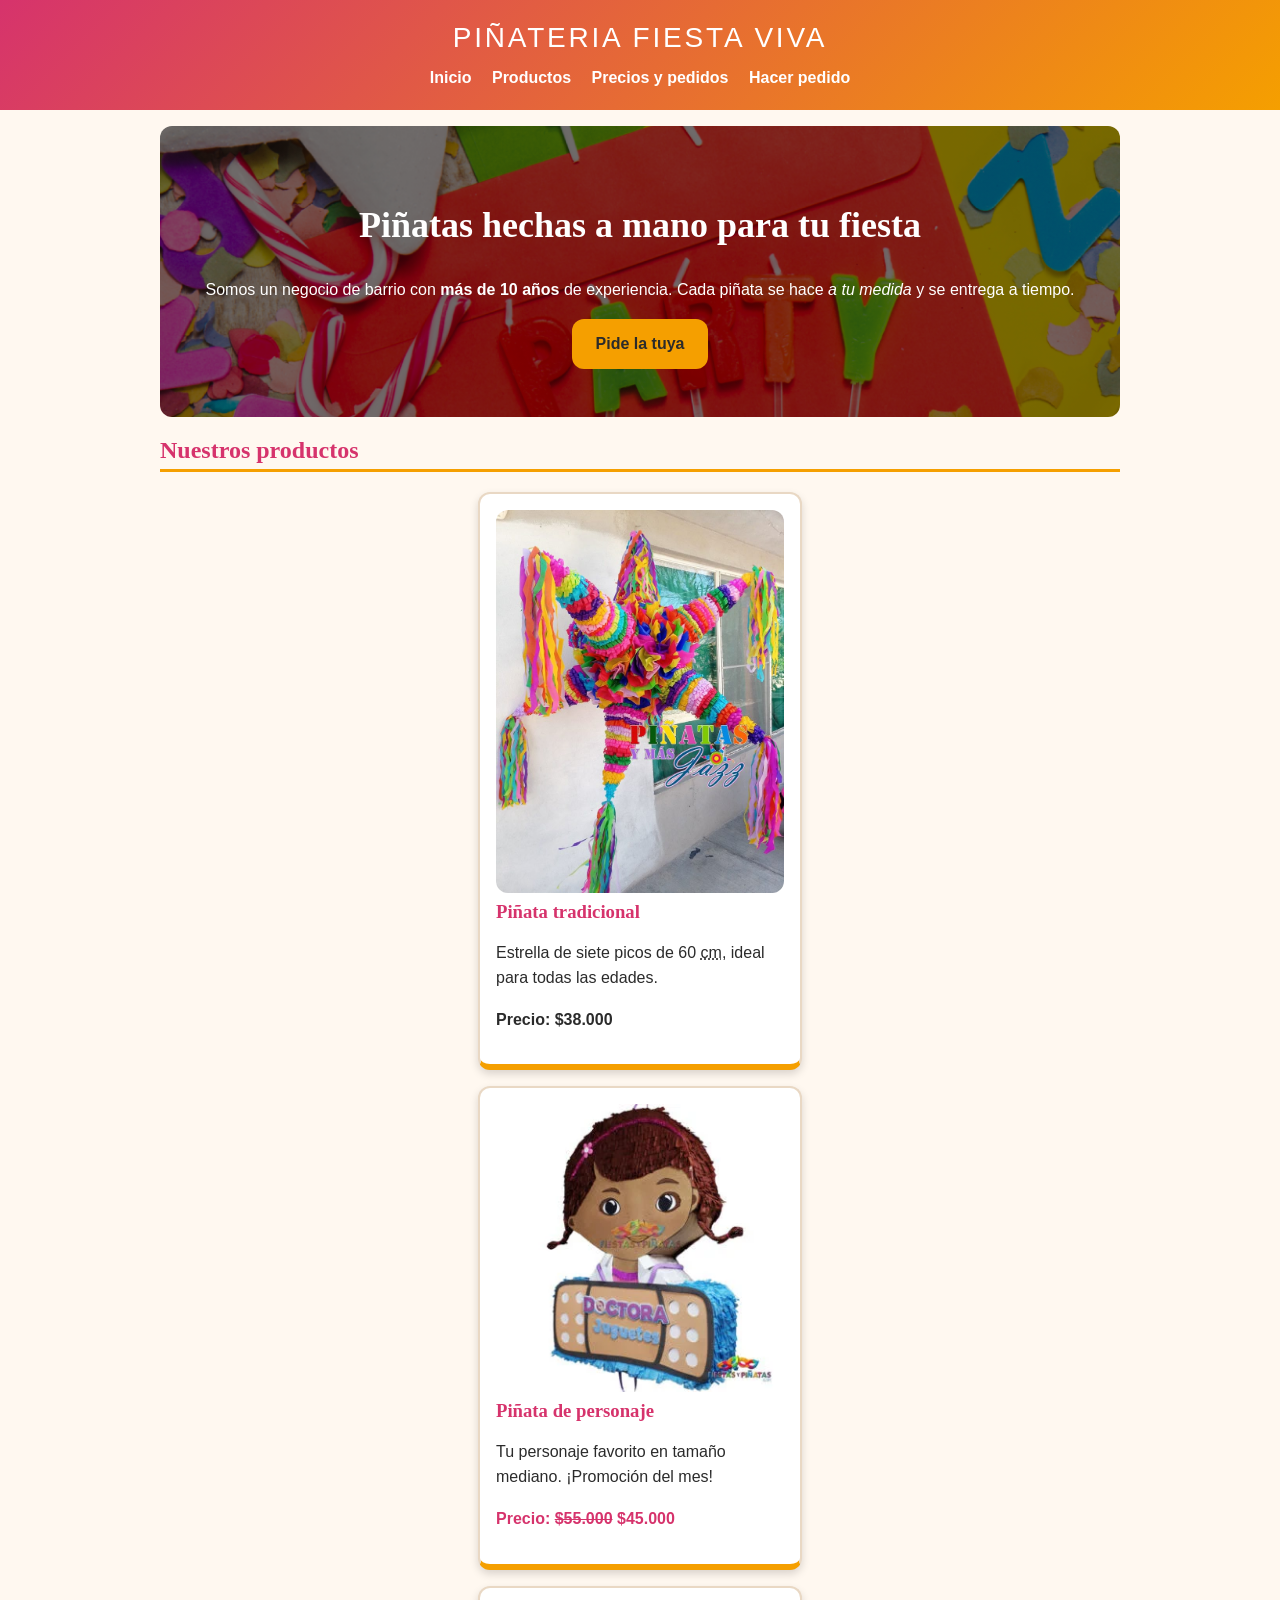
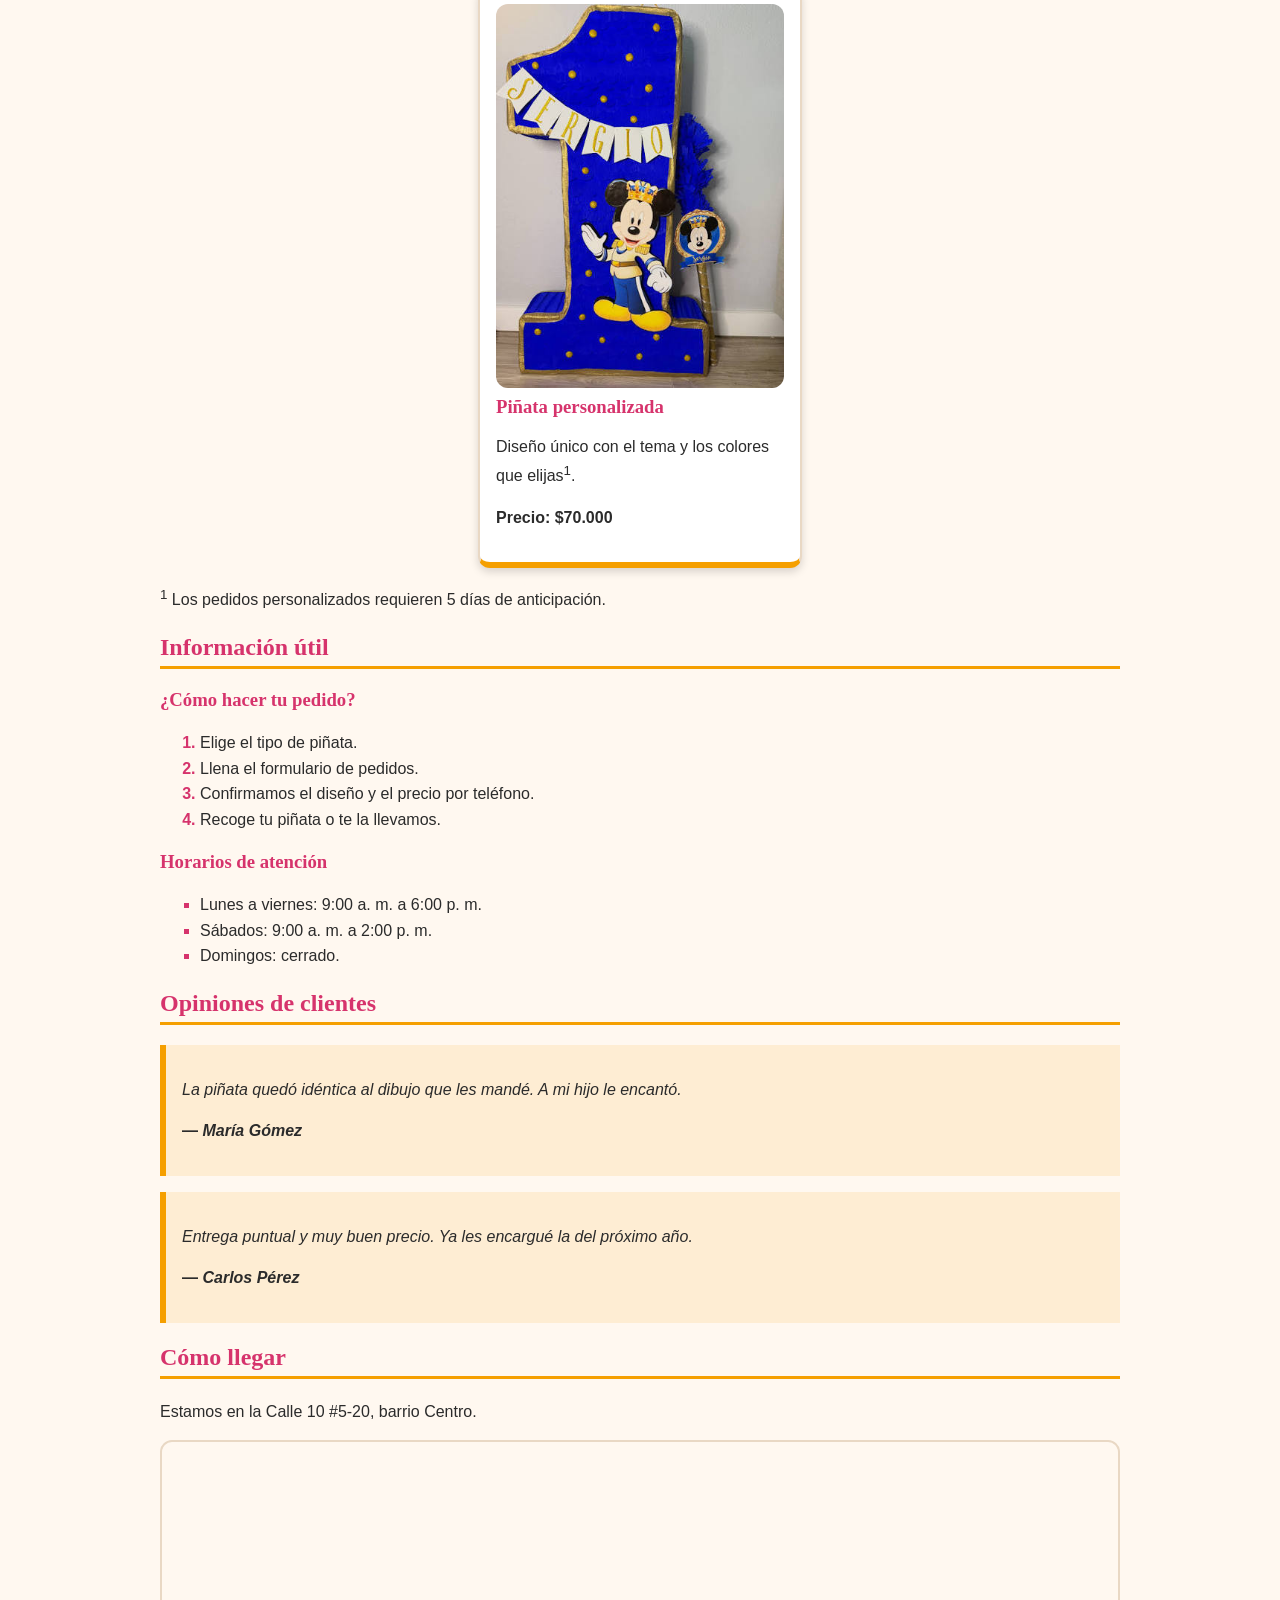
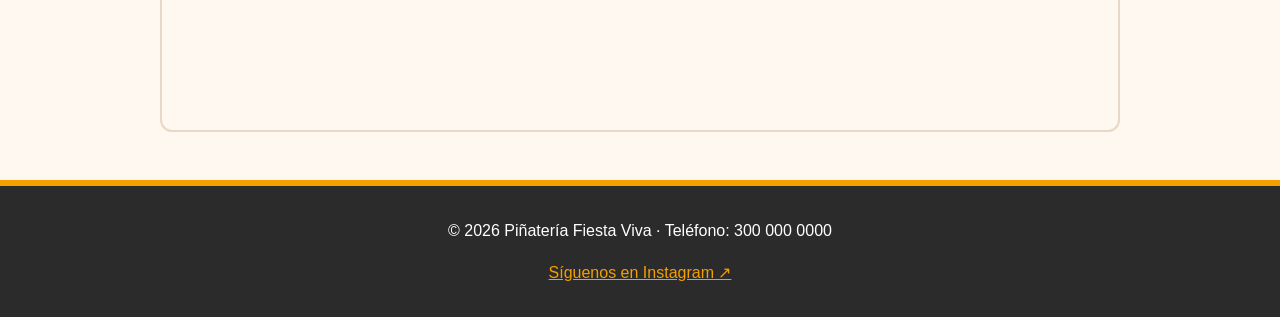
<file: index.html>
<!DOCTYPE html>
<html lang="es">
<head>
    <meta charset="UTF-8">
    <meta name="viewport" content="width=device-width, initial-scale=1.0">
    <title>Piñateria Fiesta Viva | Inicio</title>
    <meta name="description" content="Piñatas artesanales para cumpleaños y celebraciones. Conoce nuestros productos, horarios y como llegar.">
    <link rel="stylesheet" href="css/style.css">
</head>
<body>
    <header class="cabecera">
        <p class="cabecera__marca">Piñateria Fiesta Viva</p>
        <nav class="nav" aria-label="Principal">
            <ul class="nav__lista">
                <li><a class="nav__enlace" href="index.html">Inicio</a></li>
                <li><a class="nav__enlace" href="index.html#productos">Productos</a></li>
                <li><a class="nav__enlace" href="pedidos.html">Precios y pedidos</a></li>
                <li><a class="nav__enlace" href="pedidos.html#formulario">Hacer pedido</a></li>
            </ul>
        </nav>
    </header>
    <main>
        <section class="hero">
            <h1 class="hero__titulo">Piñatas hechas a mano para tu fiesta</h1>
            <p>Somos un negocio de barrio con <strong>más de 10 años</strong> de experiencia. Cada piñata se hace <em>a tu medida</em> y se entrega a tiempo.</p>
            <a class="boton boton--secundario" href="pedidos.html#formulario">Pide la tuya</a>
        </section>
        <section id="productos">
      <h2>Nuestros productos</h2>

      <article class="tarjeta">
        <img class="tarjeta__imagen" src="imagenes/pinata1.jpg" alt="Piñata tradicional de siete picos con papel de colores">
        <h3 class="tarjeta__titulo">Piñata tradicional</h3>
        <p>Estrella de siete picos de 60 <abbr title="centímetros">cm</abbr>, ideal para todas las edades.</p>
        <p class="tarjeta__precio">$38.000</p>
      </article>

      <article class="tarjeta tarjeta--promo">
        <img class="tarjeta__imagen" src="imagenes/pinata2.jpg" alt="Piñata de personaje infantil en promoción">
        <h3 class="tarjeta__titulo">Piñata de personaje</h3>
        <p>Tu personaje favorito en tamaño mediano. ¡Promoción del mes!</p>
        <p class="tarjeta__precio"><s>$55.000</s> <strong>$45.000</strong></p>
      </article>

      <article class="tarjeta">
        <img class="tarjeta__imagen" src="imagenes/pinata3.jpg" alt="Piñata personalizada con el nombre del cumpleañero">
        <h3 class="tarjeta__titulo">Piñata personalizada</h3>
        <p>Diseño único con el tema y los colores que elijas<sup>1</sup>.</p>
        <p class="tarjeta__precio">$70.000</p>
      </article>
      <p><sup>1</sup> Los pedidos personalizados requieren 5 días de anticipación.</p>
    </section>
    <section id="informacion">
      <h2>Información útil</h2>
      <h3>¿Cómo hacer tu pedido?</h3>
      <ol class="pasos">
        <li>Elige el tipo de piñata.</li>
        <li>Llena el formulario de pedidos.</li>
        <li>Confirmamos el diseño y el precio por teléfono.</li>
        <li>Recoge tu piñata o te la llevamos.</li>
      </ol>
      <h3>Horarios de atención</h3>
      <ul class="info__lista">
        <li>Lunes a viernes: 9:00 a. m. a 6:00 p. m.</li>
        <li>Sábados: 9:00 a. m. a 2:00 p. m.</li>
        <li>Domingos: cerrado.</li>
      </ul>
    </section>
    <section id="opiniones">
      <h2>Opiniones de clientes</h2>
      <blockquote class="opinion" cite="https://www.instagram.com/">
        <p>La piñata quedó idéntica al dibujo que les mandé. A mi hijo le encantó.</p>
        <p class="opinion__autor">— <cite>María Gómez</cite></p>
      </blockquote>
      <blockquote class="opinion" cite="https://www.instagram.com/">
        <p>Entrega puntual y muy buen precio. Ya les encargué la del próximo año.</p>
        <p class="opinion__autor">— <cite>Carlos Pérez</cite></p>
      </blockquote>
    </section>
    <section id="ubicacion">
      <h2>Cómo llegar</h2>
      <p>Estamos en la Calle 10 #5-20, barrio Centro.</p>
      <div class="mapa">
        <iframe class="mapa__marco" title="Mapa de la ubicación de Piñatería Fiesta Viva" loading="lazy" src="https://www.openstreetmap.org/export/embed.html?bbox=-74.0800%2C4.5900%2C-74.0600%2C4.6100&amp;layer=mapnik"></iframe>
      </div>
    </section>
</main>
<footer class="pie">
    <p>&copy; 2026 Piñatería Fiesta Viva · Teléfono: 300 000 0000</p>
    <p><a href="https://www.instagram.com/" target="_blank" rel="noopener">Síguenos en Instagram</a></p>
</footer>
</body>
</html>
</file>
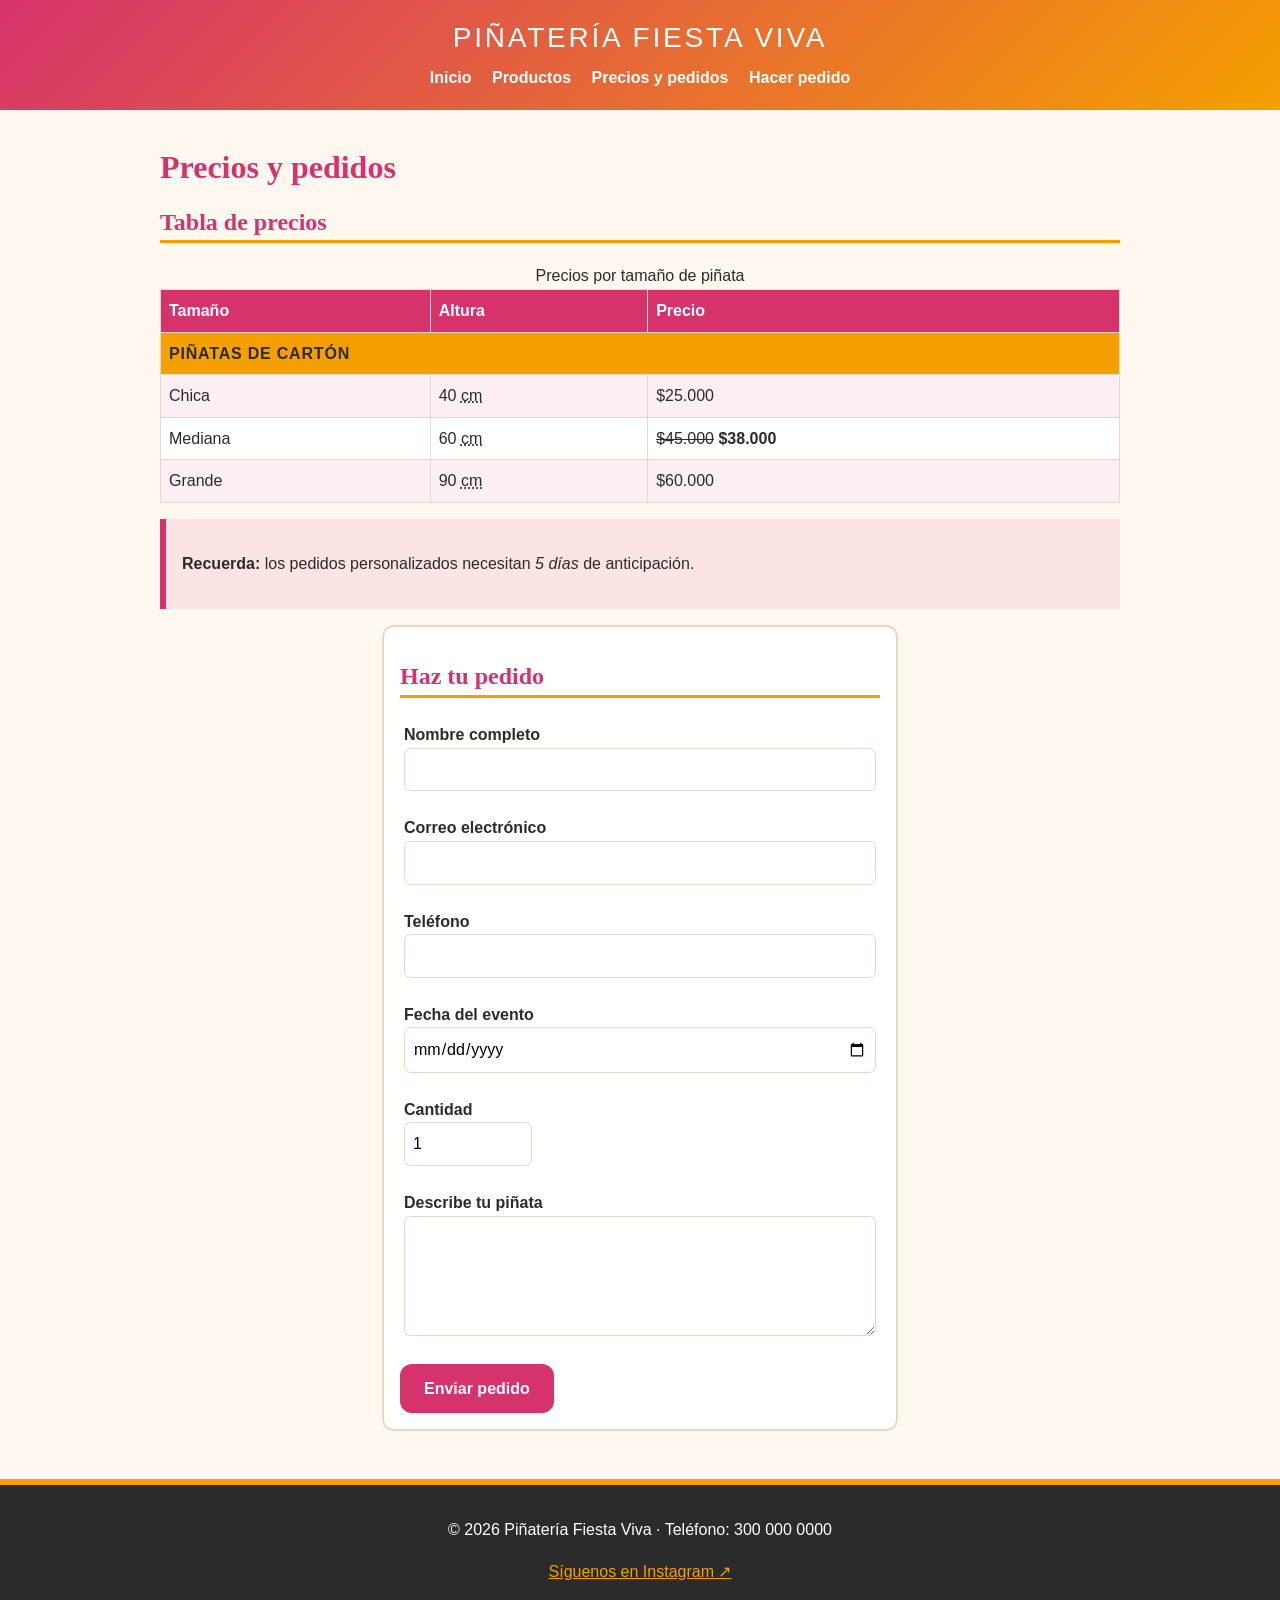
<file: pedidos.html>
<!DOCTYPE html>
<html lang="es">
<head>
  <meta charset="UTF-8">
  <meta name="viewport" content="width=device-width, initial-scale=1">
  <title>Piñatería Fiesta Viva | Precios y pedidos</title>
  <meta name="description" content="Consulta los precios de nuestras piñatas y haz tu pedido en línea con el formulario.">
  <link rel="stylesheet" href="css/style.css">
</head>
<body>
    <header class="cabecera">
    <p class="cabecera__marca">Piñatería Fiesta Viva</p>
    <nav class="nav" aria-label="Principal">
      <ul class="nav__lista">
        <li><a class="nav__enlace" href="index.html">Inicio</a></li>
        <li><a class="nav__enlace" href="index.html#productos">Productos</a></li>
        <li><a class="nav__enlace" href="pedidos.html">Precios y pedidos</a></li>
        <li><a class="nav__enlace" href="pedidos.html#formulario">Hacer pedido</a></li>
      </ul>
    </nav>
  </header>
  <main>
    <h1>Precios y pedidos</h1>

    <section id="precios">
      <h2>Tabla de precios</h2>
      <table class="tabla">
        <caption>Precios por tamaño de piñata</caption>
        <thead>
          <tr>
            <th scope="col">Tamaño</th>
            <th scope="col">Altura</th>
            <th scope="col">Precio</th>
          </tr>
        </thead>
        <tbody>
          <tr>
            <th class="tabla__grupo" colspan="3" scope="colgroup">Piñatas de cartón</th>
          </tr>
          <tr>
            <td>Chica</td>
            <td>40 <abbr title="centímetros">cm</abbr></td>
            <td>$25.000</td>
          </tr>
          <tr>
            <td>Mediana</td>
            <td>60 <abbr title="centímetros">cm</abbr></td>
            <td><s>$45.000</s> <strong>$38.000</strong></td>
          </tr>
          <tr>
            <td>Grande</td>
            <td>90 <abbr title="centímetros">cm</abbr></td>
            <td>$60.000</td>
          </tr>
        </tbody>
      </table>

      <aside class="aviso">
        <p><strong>Recuerda:</strong> los pedidos personalizados necesitan <em>5 días</em> de anticipación.</p>
      </aside>
    </section>

    <section id="formulario" class="formulario">
      <h2>Haz tu pedido</h2>
      <form action="pedidos.html" method="get">
        <div class="formulario__campo">
          <label for="nombre">Nombre completo</label>
          <input type="text" id="nombre" name="nombre" required>
        </div>
        <div class="formulario__campo">
          <label for="correo">Correo electrónico</label>
          <input type="email" id="correo" name="correo" required>
        </div>
        <div class="formulario__campo">
          <label for="telefono">Teléfono</label>
          <input type="tel" id="telefono" name="telefono">
        </div>
        <div class="formulario__campo">
          <label for="fecha">Fecha del evento</label>
          <input type="date" id="fecha" name="fecha">
        </div>
        <div class="formulario__campo">
          <label for="cantidad">Cantidad</label>
          <input type="number" id="cantidad" name="cantidad" min="1" value="1">
        </div>
        <div class="formulario__campo">
          <label for="detalle">Describe tu piñata</label>
          <textarea id="detalle" name="detalle" rows="4"></textarea>
        </div>
        <button class="boton" type="submit">Enviar pedido</button>
      </form>
    </section>
  </main>
  <footer class="pie">
    <p>&copy; 2026 Piñatería Fiesta Viva · Teléfono: 300 000 0000</p>
    <p><a href="https://www.instagram.com/" target="_blank" rel="noopener">Síguenos en Instagram</a></p>
  </footer>  
</body>
</html>
</file>
<file: css/style.css>
/* ===== 1. VARIABLES ===== */
:root {
  --primario: #d6336c;
  --acento: #f59f00;
  --texto: #2b2b2b;
  --fondo: #fff8f0;
  --blanco: #ffffff;
  --borde: #e9d8c4;
  --sombra: rgb(0 0 0 / 0.15);
  --fuente: "Trebuchet MS", Verdana, sans-serif;
  --fuente-titulo: Georgia, "Times New Roman", serif;
  --espacio: 1rem;
  --radio: 0.75rem;
}

/* ===== 2. BASE ===== */
body {
  margin: 0;
  font-family: var(--fuente);
  font-size: 1rem;
  line-height: 1.6;
  color: var(--texto);
  background: var(--fondo);
  overflow-wrap: anywhere;
}

main {
  max-width: 60rem;
  margin: 0 auto;
  padding: var(--espacio);
}

h1, h2, h3 {
  font-family: var(--fuente-titulo);
  line-height: 1.2;
  color: var(--primario);
}

h2 {
  border-bottom: 3px solid var(--acento);
  padding-bottom: 0.25rem;
}

img {
  max-width: 100%;
}

/* Enlaces de la navegación: regla general (0,0,2) */
nav a {
  color: var(--texto);
  text-decoration: underline;
}

/* Enlaces externos: selector de atributo + ::after */
a[target="_blank"]::after {
  content: " \2197";
}

/* ===== 3. CABECERA Y NAVEGACIÓN ===== */
.cabecera {
  padding: var(--espacio);
  text-align: center;
  background: linear-gradient(135deg, var(--primario), var(--acento));
}

.cabecera__marca {
  margin: 0;
  font-size: 1.75rem;
  letter-spacing: 0.1em;
  text-transform: uppercase;
  color: var(--blanco);
}

.nav__lista {
  margin: 0;
  padding: 0;
  list-style: none;
}

.nav__lista > li {
  display: inline-block;
  margin: 0.25rem 0.5rem;
}

/* Gana a "nav a" por especificidad (0,1,0) contra (0,0,2) */
.nav__enlace {
  color: var(--blanco);
  font-weight: bold;
  text-decoration: none;
}

.nav__enlace:hover {
  text-decoration: underline;
}

/* ===== 4. PORTADA ===== */
.hero {
  padding: 3rem var(--espacio);
  text-align: center;
  color: var(--blanco);
  border-radius: var(--radio);
  background:
    linear-gradient(rgb(0 0 0 / 0.5), rgb(0 0 0 / 0.5)),
    url("../imagenes/fondo.jpg") center / cover no-repeat;
  animation: aparecer 1s ease-out;
}

.hero__titulo {
  color: var(--blanco);
  font-size: 2.25rem;
}

/* ===== 5. BOTONES ===== */
.boton {
  display: inline-block;
  padding: 0.75rem 1.5rem;
  border: 0;
  border-radius: var(--radio);
  background: var(--primario);
  color: var(--blanco);
  font: inherit;
  font-weight: bold;
  text-decoration: none;
  cursor: pointer;
}

.boton:hover {
  filter: brightness(1.15);
}

/* Empate (0,1,0) con .boton: gana por venir después */
.boton--secundario {
  background: var(--acento);
  color: var(--texto);
}

/* ===== 6. TARJETAS ===== */
.tarjeta {
  max-width: 18rem;
  margin: 0 auto var(--espacio);
  padding: var(--espacio);
  border: 2px solid var(--borde);
  border-bottom: 6px solid var(--acento);
  border-radius: var(--radio);
  background: var(--blanco);
  box-shadow: 0 0.25rem 0.5rem var(--sombra);
  overflow: hidden;
  transition: transform 0.2s;
}

.tarjeta:hover {
  transform: translateY(-0.25rem);
}

.tarjeta__imagen {
  display: block;
  width: 100%;
  height: auto;
  border-radius: var(--radio);
}

.tarjeta__titulo {
  margin: 0.5rem 0;
}

/* Regla que compite con el precio: (0,1,1) */
.tarjeta p {
  color: var(--texto);
}

/* Pierde contra ".tarjeta p": (0,1,0) contra (0,1,1) */
.tarjeta__precio {
  font-weight: bold;
  color: var(--acento);
}

.tarjeta__precio::before {
  content: "Precio: ";
}

/* Gana a las dos anteriores: (0,2,0) */
.tarjeta--promo .tarjeta__precio {
  color: var(--primario);
}

/* ===== 7. LISTAS ===== */
.info__lista {
  list-style: square;
}

.info__lista li::marker,
.pasos li::marker {
  color: var(--primario);
  font-weight: bold;
}

.pasos {
  list-style: decimal;
}

/* ===== 8. OPINIONES ===== */
.opinion {
  margin: var(--espacio) 0;
  padding: var(--espacio);
  border-left: 6px solid var(--acento);
  background: rgb(245 159 0 / 0.12);
  font-style: italic;
}

.opinion__autor {
  font-style: normal;
  font-weight: bold;
}

/* ===== 9. MAPA ===== */
.mapa {
  max-width: 100%;
  overflow: hidden;
  border: 2px solid var(--borde);
  border-radius: var(--radio);
}

.mapa__marco {
  display: block;
  width: 100%;
  height: 18rem;
  border: 0;
}

/* ===== 10. TABLA ===== */
.tabla {
  width: 100%;
  border-collapse: collapse;
  background: var(--blanco);
}

.tabla th,
.tabla td {
  padding: 0.5rem;
  border: 1px solid var(--borde);
  text-align: left;
}

.tabla thead th {
  background: var(--primario);
  color: var(--blanco);
}

.tabla tbody tr:nth-child(even) {
  background: rgb(214 51 108 / 0.08);
}

.tabla__grupo {
  background: var(--acento);
  letter-spacing: 0.05em;
  text-transform: uppercase;
}

/* ===== 11. AVISO ===== */
.aviso {
  margin: var(--espacio) 0;
  padding: var(--espacio);
  border-left: 6px solid var(--primario);
  background: rgb(214 51 108 / 0.1);
}

/* ===== 12. FORMULARIO ===== */
.formulario {
  max-width: 30rem;
  margin: 0 auto;
  padding: var(--espacio);
  border: 2px solid var(--borde);
  border-radius: var(--radio);
  background: var(--blanco);
}

.formulario__campo {
  margin-bottom: var(--espacio);
  padding: 0.25rem;
  border-radius: 0.4rem;
}

.formulario__campo:focus-within {
  background: rgb(245 159 0 / 0.2);
}

.formulario label {
  display: block;
  font-weight: bold;
}

.formulario input,
.formulario textarea {
  box-sizing: border-box;
  width: 100%;
  padding: 0.5rem;
  border: 1px solid var(--borde);
  border-radius: 0.4rem;
  font: inherit;
}

.formulario input[type="number"] {
  max-width: 8rem;
}

.formulario:target {
  animation: aparecer 1s ease-out;
}

/* ===== 13. PIE DE PÁGINA ===== */
.pie {
  margin-top: 2rem;
  padding: var(--espacio);
  border-top: 6px solid var(--acento);
  background: var(--texto);
  color: var(--blanco);
  text-align: center;
}

.pie a {
  color: var(--acento);
}

/* ===== 14. ACCESIBILIDAD E INTERACCIÓN ===== */
a:focus-visible,
input:focus-visible,
textarea:focus-visible,
.boton:focus-visible {
  outline: 3px solid var(--acento);
  outline-offset: 2px;
}

/* ===== 15. ANIMACIÓN ===== */
@keyframes aparecer {
  from {
    opacity: 0;
    transform: translateY(1rem);
  }
  to {
    opacity: 1;
    transform: none;
  }
}

/* ===== 16. RESPONSIVE (celular) ===== */
@media (max-width: 480px) {
  .cabecera__marca {
    font-size: 1.25rem;
  }

  .nav__lista > li {
    display: block;
  }

  .hero {
    padding: 2rem var(--espacio);
  }

  .hero__titulo {
    font-size: 1.75rem;
  }

  .tabla {
    font-size: 0.875rem;
  }
}
</file>
